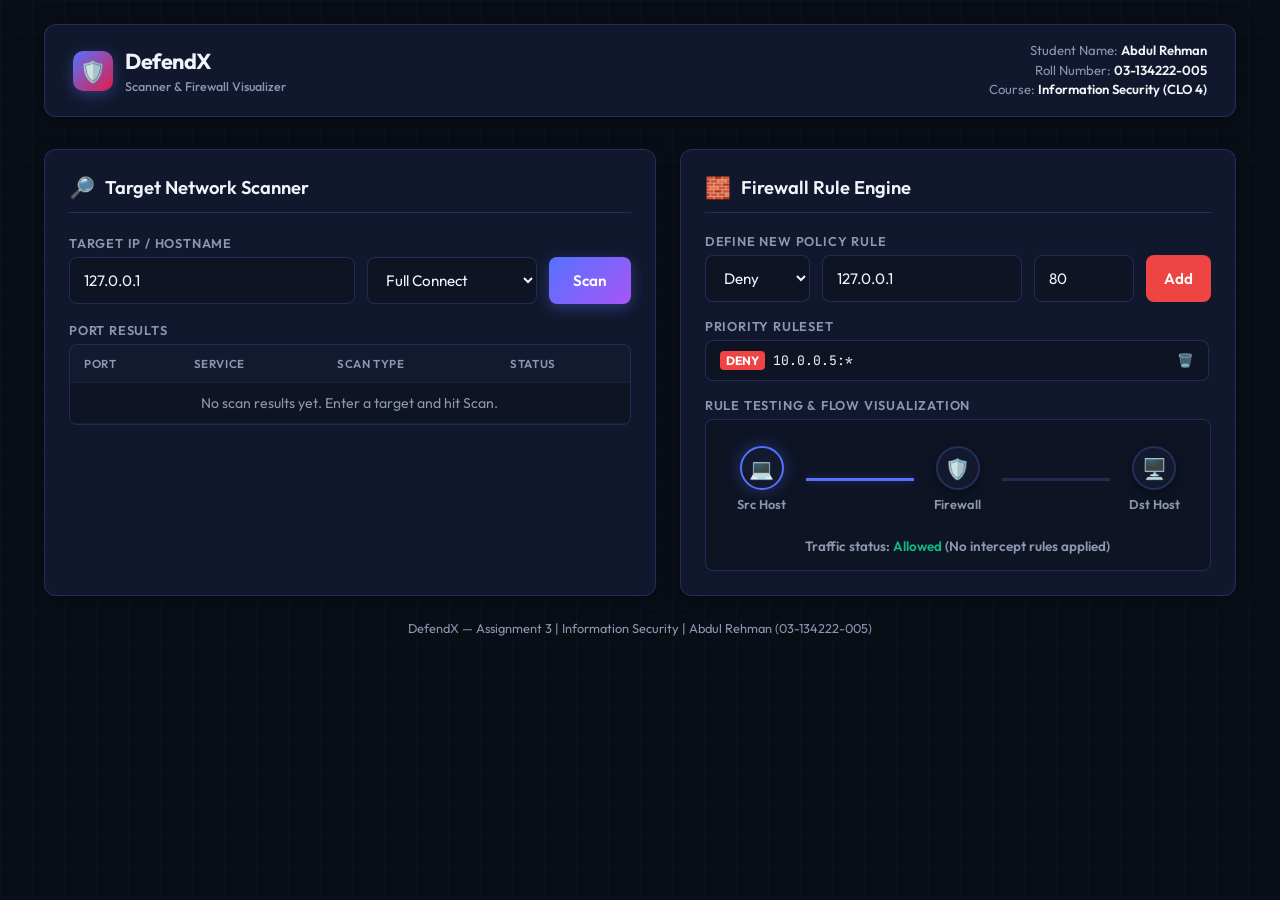
<file: Assignment3/templates/index.html>
<!DOCTYPE html>
<html lang="en">
<head>
    <meta charset="UTF-8">
    <meta name="viewport" content="width=device-width, initial-scale=1.0">
    <title>DefendX – Scanner & Firewall Visualizer</title>
    <link rel="preconnect" href="https://fonts.googleapis.com">
    <link href="https://fonts.googleapis.com/css2?family=Outfit:wght@300;400;500;600;700&family=JetBrains+Mono:wght@400;600&display=swap" rel="stylesheet">
    <style>
        :root {
            --bg: #090d16;
            --bg2: #0e1424;
            --surface: rgba(20, 28, 50, 0.82);
            --border: rgba(99, 122, 255, 0.22);
            --accent: #5572ff;
            --accent-glow: rgba(85, 114, 255, 0.35);
            --text: #f1f4f9;
            --text-muted: #8c97af;
            --success: #10b981;
            --danger: #ef4444;
            --radius: 12px;
            --radius-sm: 8px;
        }

        * {
            box-sizing: border-box;
            margin: 0;
            padding: 0;
        }

        body {
            font-family: 'Outfit', sans-serif;
            background-color: var(--bg);
            color: var(--text);
            min-height: 100vh;
            overflow-x: hidden;
            display: flex;
            flex-direction: column;
        }

        /* Ambient grid pattern */
        .ambient-grid {
            position: fixed; inset: 0; z-index: -1;
            background-image: 
                linear-gradient(rgba(85, 114, 255, 0.04) 1px, transparent 1px),
                linear-gradient(90deg, rgba(85, 114, 255, 0.04) 1px, transparent 1px);
            background-size: 32px 32px;
            pointer-events: none;
        }

        .container {
            width: 100%;
            max-width: 1240px;
            margin: 0 auto;
            padding: 24px;
            flex: 1;
        }

        /* Header section */
        .header {
            display: flex;
            align-items: center;
            justify-content: space-between;
            background: var(--surface);
            backdrop-filter: blur(12px);
            border: 1px solid var(--border);
            border-radius: var(--radius);
            padding: 16px 28px;
            margin-bottom: 32px;
            box-shadow: 0 4px 24px rgba(0, 0, 0, 0.3);
        }

        .logo {
            display: flex;
            align-items: center;
            gap: 12px;
        }

        .logo-box {
            background: linear-gradient(135deg, var(--accent), #e11d48);
            width: 40px;
            height: 40px;
            border-radius: 10px;
            display: flex;
            align-items: center;
            justify-content: center;
            font-weight: 700;
            font-size: 1.3rem;
            box-shadow: 0 4px 14px var(--accent-glow);
        }

        .logo-text h1 {
            font-size: 1.35rem;
            font-weight: 700;
            letter-spacing: -0.5px;
        }

        .logo-text span {
            font-size: 0.78rem;
            color: var(--text-muted);
            font-weight: 500;
        }

        .user-meta {
            text-align: right;
            font-size: 0.82rem;
            color: var(--text-muted);
            line-height: 1.5;
        }

        .user-meta span {
            color: var(--text);
            font-weight: 600;
        }

        /* Dashboard layout */
        .dashboard-grid {
            display: grid;
            grid-template-columns: 1.1fr 1fr;
            gap: 24px;
        }

        @media (max-width: 968px) {
            .dashboard-grid {
                grid-template-columns: 1fr;
            }
        }

        /* Cards styling */
        .card {
            background: var(--surface);
            backdrop-filter: blur(8px);
            border: 1px solid var(--border);
            border-radius: var(--radius);
            padding: 24px;
            box-shadow: 0 4px 16px rgba(0, 0, 0, 0.25);
            display: flex;
            flex-direction: column;
            gap: 18px;
            transition: all 0.25s ease;
        }

        .card:hover {
            box-shadow: 0 8px 32px rgba(85, 114, 255, 0.15);
            border-color: rgba(85, 114, 255, 0.4);
        }

        .card-header {
            display: flex;
            align-items: center;
            gap: 10px;
            border-bottom: 1px solid var(--border);
            padding-bottom: 12px;
            margin-bottom: 4px;
        }

        .card-header h2 {
            font-size: 1.15rem;
            font-weight: 600;
            display: flex;
            align-items: center;
            gap: 8px;
        }

        .card-icon {
            font-size: 1.3rem;
        }

        /* Controls / Form inputs */
        .field-group {
            display: flex;
            flex-direction: column;
            gap: 6px;
        }

        .field-label {
            font-size: 0.8rem;
            font-weight: 600;
            text-transform: uppercase;
            letter-spacing: 0.8px;
            color: var(--text-muted);
        }

        .input-row {
            display: flex;
            gap: 12px;
        }

        .form-input {
            width: 100%;
            padding: 12px 14px;
            background: var(--bg2);
            border: 1px solid var(--border);
            border-radius: var(--radius-sm);
            color: var(--text);
            font-family: inherit;
            font-size: 0.95rem;
            transition: all 0.2s;
        }

        .form-input:focus {
            outline: none;
            border-color: var(--accent);
            box-shadow: 0 0 0 3px var(--accent-glow);
        }

        /* Buttons */
        .btn {
            padding: 12px 24px;
            border: none;
            border-radius: var(--radius-sm);
            font-family: inherit;
            font-weight: 600;
            font-size: 0.95rem;
            cursor: pointer;
            transition: all 0.2s;
            display: inline-flex;
            align-items: center;
            justify-content: center;
            gap: 8px;
        }

        .btn-primary {
            background: linear-gradient(135deg, var(--accent), #a855f7);
            color: #fff;
            box-shadow: 0 4px 14px var(--accent-glow);
        }

        .btn-primary:hover {
            transform: translateY(-2px);
            box-shadow: 0 6px 20px rgba(85, 114, 255, 0.45);
        }

        .btn-danger {
            background: var(--danger);
            color: #fff;
        }

        .btn-danger:hover {
            opacity: 0.9;
            transform: translateY(-1px);
        }

        /* Table design */
        .table-container {
            max-height: 380px;
            overflow-y: auto;
            border: 1px solid var(--border);
            border-radius: var(--radius-sm);
            background: var(--bg2);
        }

        .scan-table {
            width: 100%;
            border-collapse: collapse;
            font-size: 0.88rem;
            text-align: left;
        }

        .scan-table th, .scan-table td {
            padding: 11px 14px;
            border-bottom: 1px solid rgba(255, 255, 255, 0.05);
        }

        .scan-table th {
            background: var(--surface);
            color: var(--text-muted);
            text-transform: uppercase;
            font-size: 0.72rem;
            font-weight: 600;
            letter-spacing: 0.6px;
            position: sticky; top: 0;
        }

        .scan-table tr:hover {
            background: rgba(85, 114, 255, 0.04);
        }

        .badge {
            display: inline-block;
            padding: 3px 8px;
            border-radius: 20px;
            font-size: 0.75rem;
            font-weight: 600;
        }

        .badge-open {
            background: rgba(16, 185, 129, 0.15);
            border: 1px solid rgba(16, 185, 129, 0.4);
            color: var(--success);
        }

        .badge-closed {
            background: rgba(239, 68, 68, 0.15);
            border: 1px solid rgba(239, 68, 68, 0.4);
            color: var(--danger);
        }

        /* Rule builder & Firewall rule styling */
        .rules-list {
            display: flex;
            flex-direction: column;
            gap: 10px;
            max-height: 230px;
            overflow-y: auto;
            padding-right: 2px;
        }

        .rule-item {
            display: flex;
            align-items: center;
            justify-content: space-between;
            padding: 10px 14px;
            border-radius: var(--radius-sm);
            border: 1px solid var(--border);
            background: var(--bg2);
            font-size: 0.88rem;
        }

        .rule-desc {
            display: flex;
            gap: 8px;
            align-items: center;
        }

        .rule-badge {
            font-size: 0.75rem;
            font-weight: 700;
            padding: 2px 6px;
            border-radius: 4px;
        }

        .rule-allow {
            background: var(--success);
            color: #fff;
        }

        .rule-deny {
            background: var(--danger);
            color: #fff;
        }

        .rule-meta {
            font-family: 'JetBrains Mono', monospace;
            font-size: 0.82rem;
        }

        /* Firewall flow chart */
        .flow-container {
            display: flex;
            flex-direction: column;
            gap: 12px;
            background: var(--bg2);
            border: 1px solid var(--border);
            border-radius: var(--radius-sm);
            padding: 16px;
            position: relative;
        }

        .flow-nodes {
            display: flex;
            justify-content: space-between;
            align-items: center;
            position: relative;
            padding: 10px 0;
        }

        .flow-node {
            display: flex;
            flex-direction: column;
            align-items: center;
            gap: 6px;
            font-size: 0.8rem;
            font-weight: 600;
            color: var(--text-muted);
            width: 80px;
            text-align: center;
        }

        .node-icon {
            width: 44px;
            height: 44px;
            border-radius: 50%;
            background: var(--surface);
            border: 2px solid var(--border);
            display: flex;
            align-items: center;
            justify-content: center;
            font-size: 1.25rem;
            color: var(--text);
            box-shadow: 0 4px 12px rgba(0, 0, 0, 0.4);
            transition: all 0.3s ease;
        }

        .node-active .node-icon {
            border-color: var(--accent);
            box-shadow: 0 0 16px var(--accent-glow);
        }

        .flow-connector {
            flex: 1;
            height: 3px;
            background: var(--border);
            position: relative;
            margin: 0 4px;
            display: flex;
            align-items: center;
            justify-content: center;
        }

        .connector-active {
            background: linear-gradient(90deg, var(--accent), var(--accent));
            box-shadow: 0 0 8px var(--accent-glow);
        }

        .connector-blocked {
            background: linear-gradient(90deg, var(--accent), var(--danger));
        }

        .flow-status-text {
            font-size: 0.84rem;
            font-weight: 600;
            color: var(--text-muted);
            text-align: center;
            padding-top: 4px;
        }

        .highlight-allow { color: var(--success); }
        .highlight-deny { color: var(--danger); font-weight: bold; }

        .footer {
            text-align: center;
            font-size: 0.8rem;
            color: var(--text-muted);
            padding: 24px 0;
            margin-top: auto;
        }
    </style>
</head>
<body>
    <div class="ambient-grid"></div>

    <div class="container">
        <!-- Header -->
        <header class="header">
            <div class="logo">
                <div class="logo-box">🛡️</div>
                <div class="logo-text">
                    <h1>DefendX</h1>
                    <span>Scanner & Firewall Visualizer</span>
                </div>
            </div>
            <div class="user-meta">
                Student Name: <span>Abdul Rehman</span><br>
                Roll Number: <span>03-134222-005</span><br>
                Course: <span>Information Security (CLO 4)</span>
            </div>
        </header>

        <!-- Dashboard body -->
        <div class="dashboard-grid">
            <!-- Left Panel: Scanner -->
            <div class="card">
                <div class="card-header">
                    <span class="card-icon">🔎</span>
                    <h2>Target Network Scanner</h2>
                </div>

                <div class="field-group">
                    <label class="field-label" for="target">Target IP / Hostname</label>
                    <div class="input-row">
                        <input type="text" id="target" value="127.0.0.1" class="form-input" placeholder="e.g. 127.0.0.1">
                        <select id="scan-type" class="form-input" style="max-width: 170px;">
                            <option value="Full Connect">Full Connect</option>
                            <option value="TCP SYN">TCP SYN</option>
                            <option value="UDP Scan">UDP Scan</option>
                        </select>
                        <button class="btn btn-primary" id="scan-btn" onclick="startScan()">Scan</button>
                    </div>
                </div>

                <!-- Live Results -->
                <div class="field-group" style="flex: 1;">
                    <label class="field-label">Port Results</label>
                    <div class="table-container">
                        <table class="scan-table" id="results-table">
                            <thead>
                                <tr>
                                    <th>Port</th>
                                    <th>Service</th>
                                    <th>Scan Type</th>
                                    <th>Status</th>
                                </tr>
                            </thead>
                            <tbody id="results-tbody">
                                <tr>
                                    <td colspan="4" style="text-align: center; color: var(--text-muted);">No scan results yet. Enter a target and hit Scan.</td>
                                </tr>
                            </tbody>
                        </table>
                    </div>
                </div>
            </div>

            <!-- Right Panel: Firewall Rules & Simulator -->
            <div class="card" style="gap: 16px;">
                <div class="card-header">
                    <span class="card-icon">🧱</span>
                    <h2>Firewall Rule Engine</h2>
                </div>

                <!-- Add rule controls -->
                <div class="field-group">
                    <label class="field-label">Define New Policy Rule</label>
                    <div class="input-row" style="flex-wrap: wrap;">
                        <select id="rule-action" class="form-input" style="width: 105px;">
                            <option value="DENY">Deny</option>
                            <option value="ALLOW">Allow</option>
                        </select>
                        <input type="text" id="rule-ip" class="form-input" style="flex:1; min-width: 130px;" value="127.0.0.1" placeholder="IP Address">
                        <input type="number" id="rule-port" class="form-input" style="width: 100px;" value="80" placeholder="Port">
                        <button class="btn btn-danger" onclick="addRule()" style="padding: 12px 18px;">Add</button>
                    </div>
                </div>

                <!-- Configured Rules list -->
                <div class="field-group">
                    <label class="field-label">Priority Ruleset</label>
                    <div class="rules-list" id="rules-list">
                        <!-- Sample rule -->
                        <div class="rule-item">
                            <div class="rule-desc">
                                <span class="rule-badge rule-deny">DENY</span>
                                <span class="rule-meta">Any traffic from 10.0.0.5:*</span>
                            </div>
                            <span style="color: var(--text-muted); font-size: 0.8rem; font-style: italic;">System Preset</span>
                        </div>
                    </div>
                </div>

                <!-- Visual Flow diagram -->
                <div class="field-group">
                    <label class="field-label">Rule Testing & Flow Visualization</label>
                    <div class="flow-container">
                        <div class="flow-nodes">
                            <div class="flow-node node-active">
                                <div class="node-icon">💻</div>
                                <span>Src Host</span>
                            </div>
                            <div class="flow-connector connector-active" id="flow-link-1"></div>
                            <div class="flow-node">
                                <div class="node-icon">🛡️</div>
                                <span>Firewall</span>
                            </div>
                            <div class="flow-connector" id="flow-link-2"></div>
                            <div class="flow-node">
                                <div class="node-icon">🖥️</div>
                                <span>Dst Host</span>
                            </div>
                        </div>
                        <div class="flow-status-text" id="flow-status">Traffic status: <span class="highlight-allow">Allowed</span> (No intercept rules applied)</div>
                    </div>
                </div>
            </div>
        </div>

        <footer class="footer">
            DefendX — Assignment 3 | Information Security | Abdul Rehman (03-134222-005)
        </footer>
    </div>

    <script>
        // Pre-loaded rule set
        let firewallRules = [
            { action: "DENY", ip: "10.0.0.5", port: "ALL" }
        ];

        function renderRules() {
            const list = document.getElementById("rules-list");
            list.innerHTML = "";
            firewallRules.forEach((r, idx) => {
                list.innerHTML += `
                    <div class="rule-item">
                        <div class="rule-desc">
                            <span class="rule-badge ${r.action === 'ALLOW' ? 'rule-allow' : 'rule-deny'}">${r.action}</span>
                            <span class="rule-meta">${r.ip}:${r.port === 'ALL' ? '*' : r.port}</span>
                        </div>
                        <button class="icon-btn" onclick="deleteRule(${idx})" style="background: none; border: none; cursor: pointer; color: var(--danger);">🗑️</button>
                    </div>
                `;
            });
        }

        function addRule() {
            const action = document.getElementById("rule-action").value;
            const ip = document.getElementById("rule-ip").value.trim();
            const port = document.getElementById("rule-port").value.trim() || "ALL";

            if (!ip) {
                alert("Please specify a valid source IP");
                return;
            }

            firewallRules.unshift({ action, ip, port });
            renderRules();
            testTraffic();
        }

        function deleteRule(idx) {
            firewallRules.splice(idx, 1);
            renderRules();
            testTraffic();
        }

        function testTraffic(targetIp = "127.0.0.1", targetPort = "80") {
            let action = "ALLOW";
            
            // Check match sequentially (first match wins)
            for (let r of firewallRules) {
                const ipMatch = r.ip === targetIp || r.ip === "ALL" || r.ip === "*";
                const portMatch = r.port === targetPort || r.port === "ALL" || r.port === "*";

                if (ipMatch && portMatch) {
                    action = r.action;
                    break;
                }
            }

            const link2 = document.getElementById("flow-link-2");
            const flowStatus = document.getElementById("flow-status");

            if (action === "ALLOW") {
                link2.className = "flow-connector connector-active";
                flowStatus.innerHTML = `Traffic status: <span class="highlight-allow">Allowed</span> to pass (Matched rule allows it)`;
            } else {
                link2.className = "flow-connector connector-blocked";
                flowStatus.innerHTML = `Traffic status: <span class="highlight-deny">Blocked</span> by Firewall Ruleset!`;
            }
        }

        async function startScan() {
            const target = document.getElementById("target").value.trim();
            const scanType = document.getElementById("scan-type").value;
            const btn = document.getElementById("scan-btn");

            if (!target) {
                alert("Target is required");
                return;
            }

            btn.disabled = true;
            btn.innerHTML = "⏳ Scan...";

            try {
                const res = await fetch("/api/scan", {
                    method: "POST",
                    headers: { "Content-Type": "application/json" },
                    body: JSON.stringify({ target, scan_type: scanType })
                });

                if (!res.ok) throw new Error("Server error");
                const data = await res.json();

                const tbody = document.getElementById("results-tbody");
                tbody.innerHTML = "";

                if (data.results && data.results.length > 0) {
                    data.results.forEach(r => {
                        // Apply firewall intercept logic in simulation
                        let status = r.status;
                        
                        // Check if firewall intercepts the traffic
                        for (let fr of firewallRules) {
                            if ((fr.ip === r.ip || fr.ip === "ALL") && (fr.port === String(r.port) || fr.port === "ALL")) {
                                if (fr.action === "DENY") {
                                    status = "Blocked by Firewall";
                                }
                                break;
                            }
                        }

                        const statusBadge = status === "Open" 
                            ? `<span class="badge badge-open">Open</span>`
                            : status === "Blocked by Firewall"
                                ? `<span class="badge badge-closed" style="background: rgba(239, 68, 68, 0.22); border-color: var(--danger);">Blocked</span>`
                                : `<span class="badge badge-closed">Closed</span>`;

                        tbody.innerHTML += `
                            <tr>
                                <td style="font-family: 'JetBrains Mono', monospace;">${r.port}</td>
                                <td style="font-weight: 500;">${r.service}</td>
                                <td style="color: var(--text-muted);">${r.scan_type}</td>
                                <td>${statusBadge}</td>
                            </tr>
                        `;
                    });

                    // Test first port for the flow status visualizer
                    if (data.results[0]) {
                        testTraffic(data.results[0].ip, String(data.results[0].port));
                    }
                } else {
                    tbody.innerHTML = `<tr><td colspan="4" style="text-align: center;">No results returned.</td></tr>`;
                }

            } catch (err) {
                alert("Error scanning target host.");
                console.error(err);
            } finally {
                btn.disabled = false;
                btn.innerHTML = "Scan";
            }
        }

        // Initial setup
        renderRules();
    </script>
</body>
</html>
</file>
